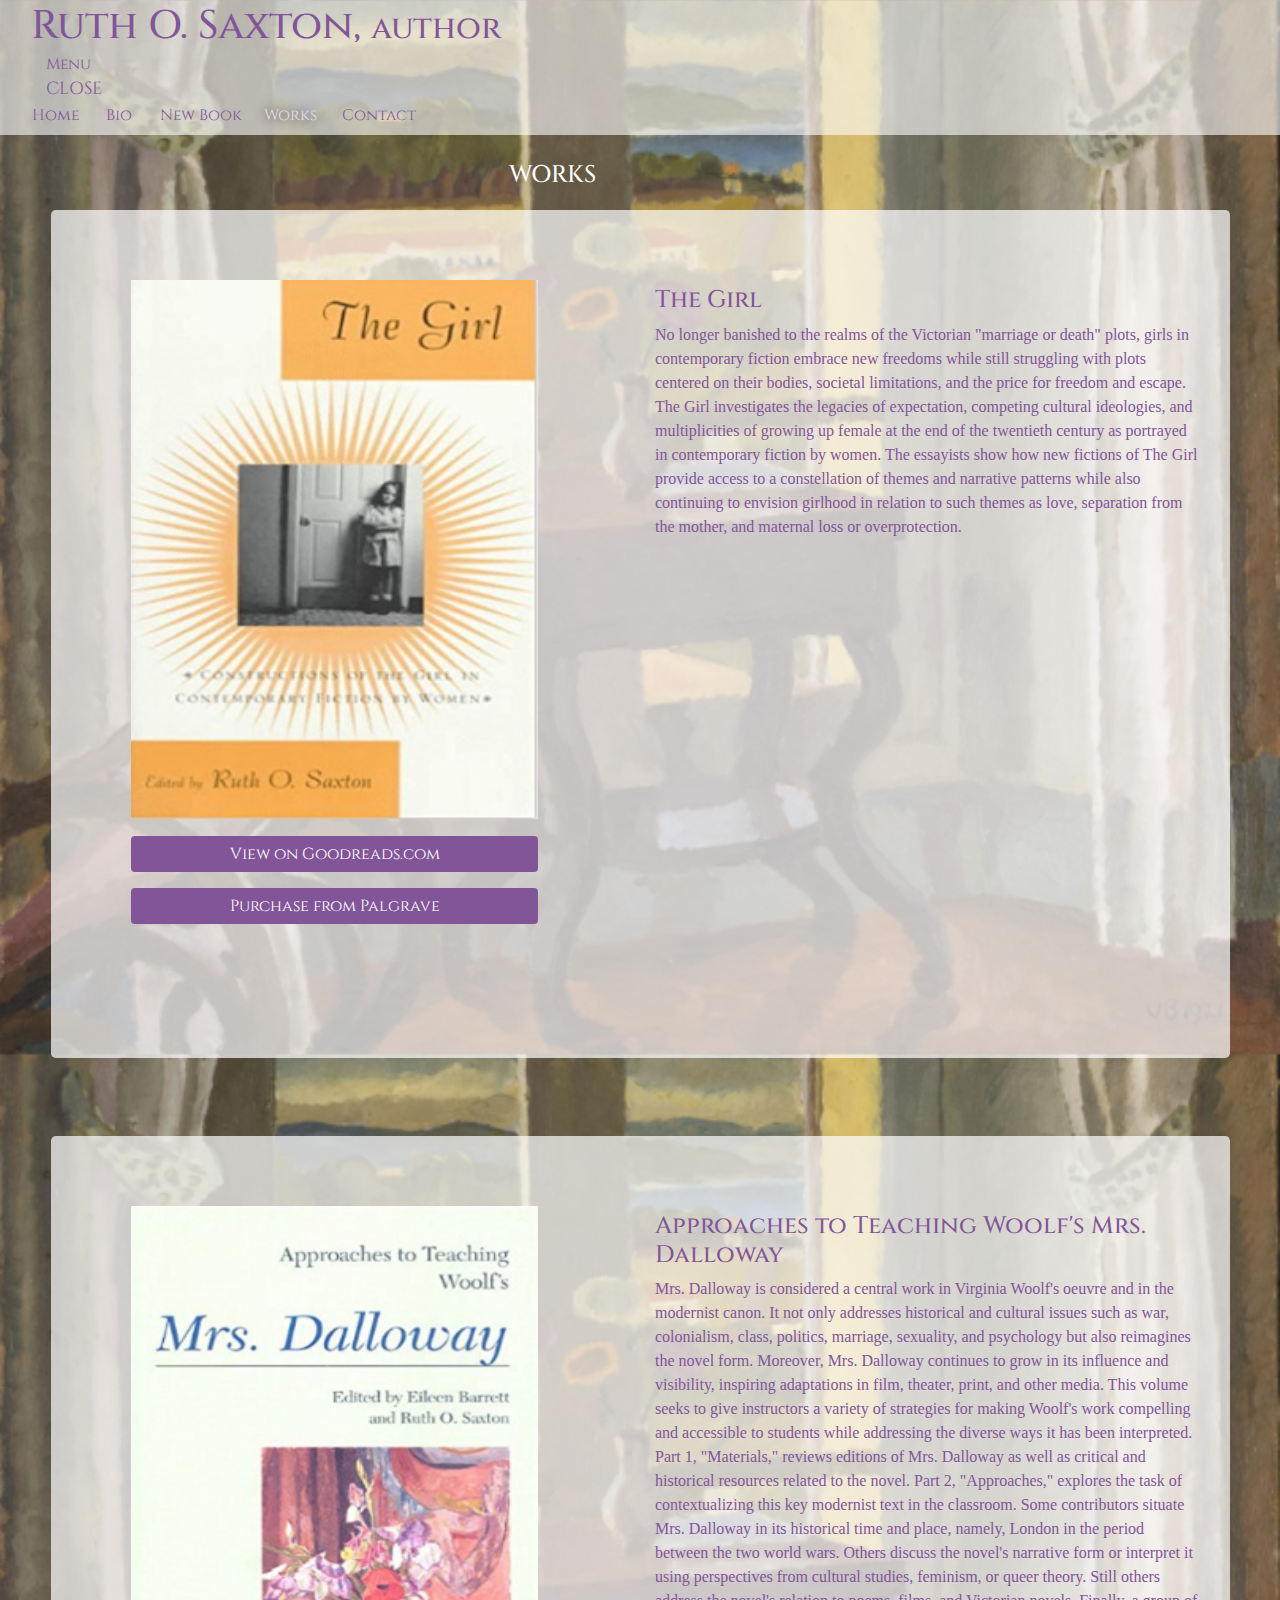
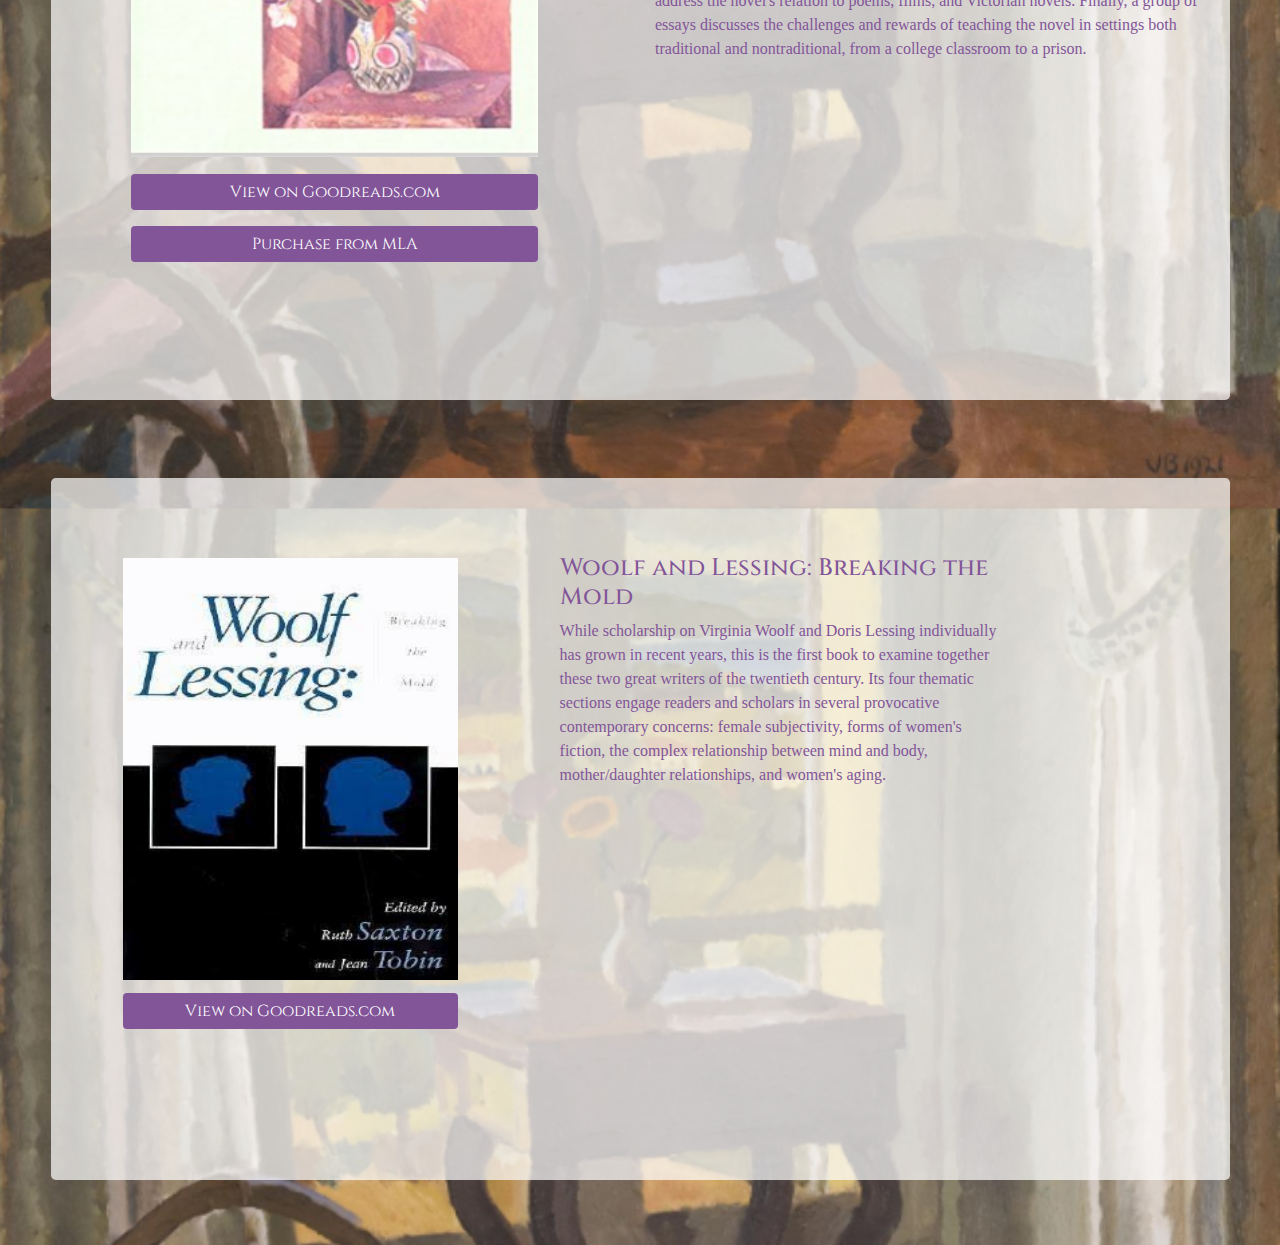
<file: works.html>
<!DOCTYPE html>
<html>
<head>
	<link rel="stylesheet" type="text/css" href="style.css">
	<link rel="stylesheet" href="https://maxcdn.bootstrapcdn.com/bootstrap/4.0.0/css/bootstrap.min.css" integrity="sha384-Gn5384xqQ1aoWXA+058RXPxPg6fy4IWvTNh0E263XmFcJlSAwiGgFAW/dAiS6JXm" crossorigin="anonymous">
	<link href="https://fonts.googleapis.com/css?family=Cinzel" rel="stylesheet">
	<script
  src="https://code.jquery.com/jquery-3.2.1.min.js"
  integrity="sha256-hwg4gsxgFZhOsEEamdOYGBf13FyQuiTwlAQgxVSNgt4="
  crossorigin="anonymous"></script>

	<title>Ruth O. Saxton, author</title>

	<meta charset="utf-8">
    <meta name="viewport" content="width=device-width, initial-scale=1, shrink-to-fit=no">
</head>
<body id="worksBody">
<nav class="navbar navbar-expand-lg" id="navStyle">
	<div class="container-fluid" id="title">
		<div class="row">
          	<div class="col-lg ml-auto" id="col1">

            	<div class="navbar-header">
              		<h1 class="titleText">Ruth O. Saxton, <span id="authorText">author</span></h1>
            	</div>

            	<div class="col" class="bookLinks" id="menu">
              		<a href="" class="navLinks">Menu</a>
              	</div>
              	<div class="col" class="bookLinks2" id="close">
              		<a href="" class="navLinks2">CLOSE</a>
              	</div>

            	<div class="col" id="links">
              		<div class="row" > 
              			<div class="col-md-2" class="bookLinks" id="homeLink">
                  			<a href="index.html" class="navLinks">Home</a>
                		</div>
                		<div class="col-md-2" class="bookLinks" id="bioLink">
                  			<a href="bio.html" class="navLinks">Bio</a>
                		</div>
                		<div class="col-md-3" class="bookLinks" id="newBookLink">
							<a href="book.html" class="navLinks">New Book</a>
						</div>
                		<div class="col-md-2" class="bookLinks" id="worksLink">
							<a href="works.html" class="navLinks currentPage">Works</a>
						</div>
						<div class="col-md-2" class="bookLinks" id="contactLink">
							<a href="contact.html" class="navLinks">Contact</a>
                 		</div>
                	</div>
              	</div>

            </div>
        </div>
	</div>
</nav>

<div class="row" id="bodyRow">
	<!-- <div class="col-lg-12" id=""> -->
	
<h4 class="heading" id="worksHeading">WORKS</h4>

	<div class="jumbotron" id="worksJumbo">
		<div class="row">

			<div class="col-md-6" class="bookCover">
				<a href="https://www.goodreads.com/book/show/2353827.The_Girl?from_search=true" target="_blank"><img class="bookCover" src="media/girl.png" ></a>
			
				<a href="https://www.goodreads.com/book/show/2353827.The_Girl?from_search=true" target="_blank"><button type="button" class="btn btn-info ruthHeading" id="bookButton">View on Goodreads.com</button></a>
			
				<a href="https://www.palgrave.com/us/book/9780312173531" target="_blank"><button type="button" class="btn btn-info ruthHeading" id="purchaseButton">Purchase from Palgrave</button></a>
			</div>
			<div class="col-md-6" id="bookBlurb">
				<h4 class="ruthHeading">The Girl</h4>
				<p class="ruthP">No longer banished to the realms of the Victorian "marriage or death" plots, girls in contemporary fiction embrace new freedoms while still struggling with plots centered on their bodies, societal limitations, and the price for freedom and escape. The Girl investigates the legacies of expectation, competing cultural ideologies, and multiplicities of growing up female at the end of the twentieth century as portrayed in contemporary fiction by women. The essayists show how new fictions of The Girl provide access to a constellation of themes and narrative patterns while also continuing to envision girlhood in relation to such themes as love, separation from the mother, and maternal loss or overprotection.</p>
			</div>
		</div>
		
	</div>

	<div class="jumbotron" id="worksJumbo">
		<div class="row">

			<div class="col-md-6">
				<a href="https://www.goodreads.com/book/show/7198577-approaches-to-teaching-woolf-s-mrs-dalloway?from_search=true
				" target="_blank"><img class="bookCover" src="media/dalloway.png"></a>
			
					<a href="https://www.goodreads.com/book/show/7198577-approaches-to-teaching-woolf-s-mrs-dalloway?from_search=true
					" target="_blank"><button type="button" class="btn btn-info ruthHeading" id="bookButton">View on Goodreads.com</button></a>
				
				<a href="https://www.mla.org/Publications/Bookstore/Approaches-to-Teaching-World-Literature/Approaches-to-Teaching-Woolfs-Mrs.-Dalloway" target="_blank"><button type="button" class="btn btn-info ruthHeading" id="purchaseMLA">Purchase from MLA</button></a>
			</div>
			
			
			<div class="col-md-6" id="bookBlurb">
				<h4 class="ruthHeading">Approaches to Teaching Woolf's Mrs. Dalloway</h4>
				<p class="ruthP">Mrs. Dalloway is considered a central work in Virginia Woolf's oeuvre and in the modernist canon. It not only addresses historical and cultural issues such as war, colonialism, class, politics, marriage, sexuality, and psychology but also reimagines the novel form. Moreover, Mrs. Dalloway continues to grow in its influence and visibility, inspiring adaptations in film, theater, print, and other media.

				This volume seeks to give instructors a variety of strategies for making Woolf's work compelling and accessible to students while addressing the diverse ways it has been interpreted. Part 1, "Materials," reviews editions of Mrs. Dalloway as well as critical and historical resources related to the novel. Part 2, "Approaches," explores the task of contextualizing this key modernist text in the classroom. Some contributors situate Mrs. Dalloway in its historical time and place, namely, London in the period between the two world wars. Others discuss the novel's narrative form or interpret it using perspectives from cultural studies, feminism, or queer theory. Still others address the novel's relation to poems, films, and Victorian novels. Finally, a group of essays discusses the challenges and rewards of teaching the novel in settings both traditional and nontraditional, from a college classroom to a prison.</p>
			</div>

		</div>
	</div>

	<div class="jumbotron" id="worksJumbo">
		<div class="row">
	

			<div class="col-md-5" class="bookCover" id="lessing">
				<a href="https://www.goodreads.com/book/show/3489917-woolf-lessing?from_search=true" target="_blank"><img class="bookCover" src="media/woolflessing2.png"></a>
			
				<a href="https://www.goodreads.com/book/show/3489917-woolf-lessing?from_search=true" target="_blank"><button type="button" class="btn btn-info ruthHeading" id="bookButton">View on Goodreads.com</button></a>
			
			</div>
			<div class="col-md-5" id="bookBlurb">
				<h4 class="ruthHeading">Woolf and Lessing: Breaking the Mold</h4>
				<p class="ruthP">While scholarship on Virginia Woolf and Doris Lessing individually has grown in recent years, this is the first book to examine together these two great writers of the twentieth century. Its four thematic sections engage readers and scholars in several provocative contemporary concerns: female subjectivity, forms of women's fiction, the complex relationship between mind and body, mother/daughter relationships, and women's aging.</p>
			</div>
		</div>
	</div>
	
	</div>
</div>
</div>





<script src="./app.js"></script>
<script src="https://code.jquery.com/jquery-3.2.1.slim.min.js" integrity="sha384-KJ3o2DKtIkvYIK3UENzmM7KCkRr/rE9/Qpg6aAZGJwFDMVNA/GpGFF93hXpG5KkN" crossorigin="anonymous"></script>
<script src="https://cdnjs.cloudflare.com/ajax/libs/popper.js/1.12.9/umd/popper.min.js" integrity="sha384-ApNbgh9B+Y1QKtv3Rn7W3mgPxhU9K/ScQsAP7hUibX39j7fakFPskvXusvfa0b4Q" crossorigin="anonymous"></script>
<script src="https://maxcdn.bootstrapcdn.com/bootstrap/4.0.0/js/bootstrap.min.js" integrity="sha384-JZR6Spejh4U02d8jOt6vLEHfe/JQGiRRSQQxSfFWpi1MquVdAyjUar5+76PVCmYl" crossorigin="anonymous"></script>
</body>
</html>
</file>
<file: style.css>
.page{
	overflow: hidden;
	height: 100%;
}

.bioPage{
	overflow: hidden;
	height: auto;
	width: auto;
	background-size: cover;
}

#bioBody{
	background-repeat: repeat-y;
}

#ruthTitle{
	width: 100%;
}

.titleText{
	margin-left: 0;
	padding: 0;
	/*color: #714a84;*/
	color: #825599;
	width: 100%;
	text-decoration: none;
	font-family: 'Cinzel', serif;
	line-height: 0.9;
}

#authorText{
	margin-left: 0;
	padding: 0;
	/*color: #714a84;*/
	color: #825599;
	width: 100%;
	text-decoration: none;
	font-family: 'Cinzel', serif;
	font-size: 70%;
	margin-top: 1%;
}

.heading{
	color: white;
	margin-left: 39% ;
	font-family: 'Cinzel', serif;
}

#newBookHeading{
	margin-left: 33%
}

#worksHeading{
	margin-left: 39%;
}

#homeHeading{
	margin-left: 40%;
}

#bioHeading{
	margin-left: 42%;
}

#contactHeading{
	margin-left: 35%;
}

.container-fluid{
	width: 100%;
}

/*#homeLink{
	color: black;
}*/

#links{
	min-width: 100%;
	margin-left: 0;
}


body{
	height: 0;
	background: url("media/room.png");
		background-repeat: no-repeat;
	background-size: cover;
	background-color: #825599;
}

nav{
	width: 110%;
}


.navLinks{
	color: #825599;
	font-family: 'Cinzel', serif;
	font-size: 110%;
	padding: none;
}


.navLinks2{
	color: #825599;
	/*border: solid 1px #825599;
	padding-left: 2px;
	padding-right: 2px;
	padding-bottom: none;
	padding-top: none;*/
	font-family: 'Cinzel', serif;
	font-size: 110%;
	padding: none;
}

#navStyle{
	background: rgba(260, 260, 260, 0.6);
}

.bookLinks{
	padding-right: 0;
	width: 20%;
	margin: 0;
	padding: 0;
}

.bookLinks2{
	padding-right: 0;
	width: 20%;
	margin: 0;
	padding: 0;
}

#bioLink{
	margin-right: 0;
}

.navLinks:hover{
	color: #e9dcef;
	text-shadow: 2px 2px 8px #A2A1AE;
	text-decoration: none;
}

.currentPage{
	color: #e9dcef;
	text-shadow: 0px 0px 12px black;
}

#title{
	width: 100%;
}


a:link {
    text-decoration: none;
}

/* visited link */
a:visited {
    text-decoration: none;
}

/* mouse over link */
a:hover {
	color: red;
    text-decoration: none;
    text-shadow: grey;
}

/* selected link */
a:active {
	color: #e9dcef;
    text-decoration: none;
}


#jumbo{
		background: rgba(260, 260, 260, 0.7);
		margin-left: 5%;
		margin-right: 5%;
		margin-top: 1%;
		margin-bottom: 5%;
}

#worksJumbo{
		background: rgba(260, 260, 260, 0.7);
		margin-left: 10%;
		margin-right: 10%;
		margin-top: 1%;
		margin-bottom: 5%;
}

#jumboForm{
		background: rgba(260, 260, 260, 0.7);
		margin-left: 5%;
		margin-right: 5%;
		margin-top: 1%;
		margin-bottom: 5%;
}



.formHeading{
	font-family: 'Cinzel', serif;
	margin-top: -5%;
	margin-bottom: 5%;
	color: #825599;
}

.ruthHeading{
	font-family: 'Cinzel', serif;
	color: #825599;
}

.ruthP{
	font-family: 'Lora', serif;
	color: #825599;

}

/* .card{
	background: rgba(260, 260, 260, 0.6);
	margin-left: 55%;

}
 */
/* .card-img-top{
} */



#mainText{
	margin-left: 0;
	text-align: center;
	width: 20%
}


#bodyRow{
	margin-top: 2%;
}

#worksTitle{
	margin-left: 0;
}

.bioPic{
	margin-left: 2%;
	margin-top: 0;
	padding: 0;
	height: 95%;
	width: 95%;
}

.bookCover{
	margin-left: 5%;
	margin-top: 1%;
	height: 90%;
	width: 90%;
	
}

#bookButton{
	margin-left: 1%;
	margin-top: 7%;
	background-color: #825599;
	border: none;
	width: 100%;
}

#purchaseButton{
	margin-left: 1%;
	margin-top: 3%;
	background-color: #825599;
	border: none;
	width: 100%;
}

#purchaseMLA{
	margin-left: 1%;
	margin-top: 3%;
	background-color: #825599;
	border: none;
	width: 100%;
}

#formButton{
	margin-left: 0;
	margin-top: 1%;
	background-color: #825599;
	border: none;
}

#lessing{
	margin-top: 1%;
}

#bookBlurb{
	margin-left: 0;
	margin-top: 5%;
}

#bioBlurb{
	margin-left: 0;
	margin-top: 5%;
}

button{
}

#newBook{
	display: ;
}

/*PHONES IN PORTRAIT...............................................*/
@media only screen and (max-width: 600px)  {

	.ruthHeading{
		margin-top: 15%;

	}

	}

/*PHONES IN LANDSCAPE MODE.............*/

@media only screen and (min-width: 600px)  {

body{
	background: url("media/room.png");
		background-repeat: repeat-y;
	background-size: cover;
	background-color: #825599;
}

.page{
	height: 100%;
}
#jumbo{
		margin-left: 15%;
		margin-right: 15%;
		margin-top: 1%;
		margin-bottom: 5%;
}

.bioPage{
	overflow: hidden;
	height: 100%;
}

#worksJumbo{
		margin-left: 15%;
		margin-right: 15%;
		margin-top: 1%;
		margin-bottom: 5%;
}

#jumboForm{
		margin-left: 15%;
		margin-right: 15%;
		margin-top: 1%;
		margin-bottom: 5%;
}

.bioPic{
	margin-left: 2%;
	margin-top: -5%;
	padding: 0;
	height: 95%;
	width: 95%;
}

.bookCover{
	margin-left: 9%;
	margin-top: 1%;
	height: 85%;
	width: 85%;
}

#bookButton{
	margin-left: 1%;
	margin-top: 3%;
	background-color: #825599;
	border: none;
	width: 100%;
}

#purchaseButton{
	margin-left: 1%;
	margin-top: 3%;
	background-color: #825599;
	border: none;
	width: 100%;
}

#purchaseMLA{
	margin-left: 1%;
	margin-top: 3%;
	background-color: #825599;
	border: none;
	width: 100%;
}

#bioBlurb{
	margin-left: 0;
	margin-top: 3%;
}

.heading{
	color: white;
	margin-left: 44% ;
	font-family: 'Cinzel', serif;
}

#newBookHeading{
	margin-left: 40%
}

#worksHeading{
	margin-left: 40%;
}

#homeHeading{
	margin-left: 42%;
}

#bioHeading{
	margin-left: 47%;
}

#contactHeading{
	margin-left: 41%;
}

}


/* TABLETS IN PORTRAIT.................................J*/
@media only screen and (min-width: 760px)  {
.bioPage{
	overflow: hidden;
	height: 100%;
}
.bookLinks{
	padding-left: 0px;
	padding-right: 0px;
	margin-left: -20%;
}


.navLinks{
	font-size: 97%;
	padding-left: 0px;
	padding-right: 0px;
}

#homeLink{
	margin-left: -3%;
}

#bioLink{
	width: 1%;
	margin-left: -1%;
}

#newBookLink{
	margin-left: -5%;
}

#worksLink{
	margin-left: -3%;
}

#authorText{
	font-size: 80%;
}

#jumbo{
		margin-left: 5%;
		margin-right: 5%;
		margin-top: 1%;
		margin-bottom: 5%;
}

#worksJumbo{
		margin-left: 5%;
		margin-right: 5%;
		margin-top: 1%;
		margin-bottom: 5%;
}

#jumboForm{
		margin-left: 10%;
		margin-right: 10%;
		margin-top: 1%;
		margin-bottom: 5%;
}

.bioPic{
	height: 65%;
	width: 95%;
}

#bioBlurb{
	margin-top: -2%;
}

#bookButton{
	margin-left: 9%;
	margin-top: 3%;
	background-color: #825599;
	border: none;
	width: 85%;
}

#purchaseButton{
	margin-left: 9%;
	margin-top: 3%;
	background-color: #825599;
	border: none;
	width: 85%;
}

#purchaseMLA{
	margin-left: 9%;
	margin-top: 3%;
	background-color: #825599;
	border: none;
	width: 85%;
}

#bookBlurb{
	margin-left: 0;
	margin-top: 1%;
}


	}



@media only screen and (min-width: 1000px)  {


.bioPic{
	margin-left: 2%;
	height: 95%;
	width: 95%;
}

.bookCover{
	height: 75%;
	width: 75%;
}

#bookButton{
	margin-left: 9%;
	margin-top: 3%;
	background-color: #825599;
	border: none;
	width: 75%;
}

#purchaseButton{
	margin-left: 9%;
	margin-top: 3%;
	background-color: #825599;
	border: none;
	width: 75%;
}

#purchaseMLA{
	margin-left: 9%;
	margin-top: 3%;
	background-color: #825599;
	border: none;
	width: 75%;
}

#jumboForm{
		margin-left: 20%;
		margin-right: 20%;
		margin-top: 1%;
		margin-bottom: 5%;
}

}
</file>
